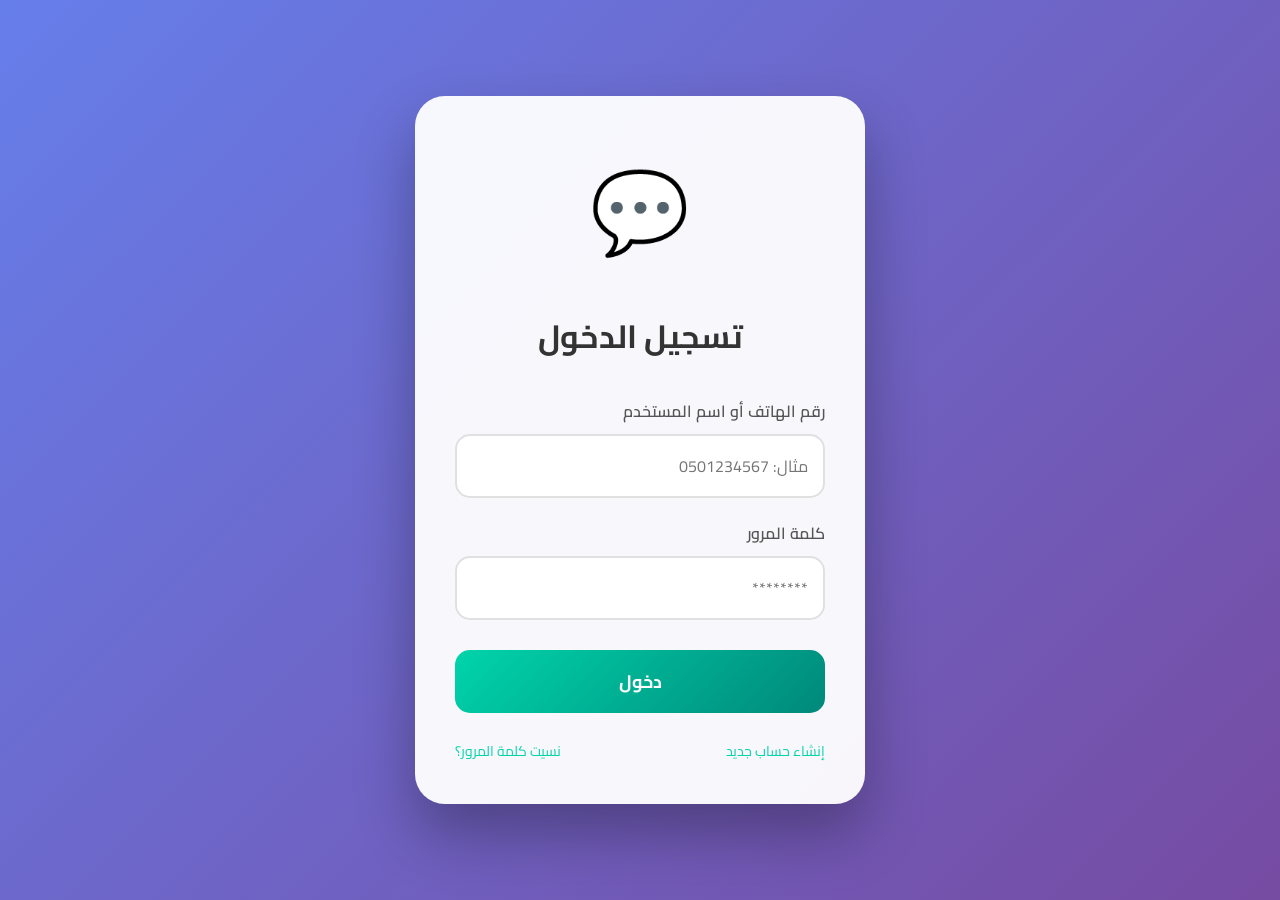
<file: index.html>
<!DOCTYPE html>
<html lang="ar" dir="rtl">
<head>
    <meta charset="UTF-8">
    <meta name="viewport" content="width=device-width, initial-scale=1.0">
    <title>دخول | دردشتي</title>
    <style>
        @import url('https://fonts.googleapis.com/css2?family=Cairo:wght@300;400;600;700&display=swap');
        
        * {
            margin: 0;
            padding: 0;
            box-sizing: border-box;
            font-family: 'Cairo', sans-serif;
        }

        :root {
            --primary: #00d4aa;
            --secondary: #00897b;
        }

        body {
            min-height: 100vh;
            background: linear-gradient(135deg, #667eea 0%, #764ba2 100%);
            display: flex;
            justify-content: center;
            align-items: center;
            padding: 20px;
        }

        .container {
            background: rgba(255, 255, 255, 0.95);
            border-radius: 30px;
            padding: 40px;
            width: 100%;
            max-width: 450px;
            box-shadow: 0 30px 60px rgba(0,0,0,0.3);
        }

        .logo {
            text-align: center;
            font-size: 80px;
            margin-bottom: 20px;
        }

        h1 {
            text-align: center;
            color: #333;
            margin-bottom: 30px;
        }

        .form-group {
            margin-bottom: 20px;
        }

        label {
            display: block;
            margin-bottom: 8px;
            color: #555;
            font-weight: 600;
        }

        input {
            width: 100%;
            padding: 15px;
            border: 2px solid #e0e0e0;
            border-radius: 15px;
            font-size: 16px;
            transition: all 0.3s;
        }

        input:focus {
            outline: none;
            border-color: var(--primary);
        }

        button {
            width: 100%;
            padding: 15px;
            background: linear-gradient(135deg, var(--primary), var(--secondary));
            color: white;
            border: none;
            border-radius: 15px;
            font-size: 18px;
            font-weight: 700;
            cursor: pointer;
            transition: all 0.3s;
            margin-top: 10px;
        }

        button:hover {
            transform: translateY(-3px);
            box-shadow: 0 10px 30px rgba(0, 212, 170, 0.3);
        }

        .links {
            display: flex;
            justify-content: space-between;
            margin-top: 25px;
            font-size: 14px;
        }

        .links a {
            color: var(--primary);
            text-decoration: none;
            cursor: pointer;
        }

        .error {
            background: #ffebee;
            color: #c62828;
            padding: 12px;
            border-radius: 10px;
            margin-bottom: 20px;
            display: none;
            font-size: 14px;
        }

        .success {
            background: #e8f5e9;
            color: #2e7d32;
            padding: 12px;
            border-radius: 10px;
            margin-bottom: 20px;
            display: none;
            font-size: 14px;
        }

        .modal {
            display: none;
            position: fixed;
            top: 0;
            left: 0;
            width: 100%;
            height: 100%;
            background: rgba(0,0,0,0.5);
            z-index: 1000;
            align-items: center;
            justify-content: center;
        }

        .modal.active {
            display: flex;
        }

        .modal-content {
            background: white;
            padding: 30px;
            border-radius: 20px;
            width: 90%;
            max-width: 400px;
        }

        .modal-header {
            display: flex;
            justify-content: space-between;
            align-items: center;
            margin-bottom: 20px;
        }

        .close-btn {
            background: none;
            border: none;
            font-size: 24px;
            cursor: pointer;
        }

        .hidden { display: none !important; }
    </style>
</head>
<body>
    <div class="container">
        <div class="logo">💬</div>
        <h1>تسجيل الدخول</h1>
        
        <div class="error" id="errorMsg"></div>
        <div class="success" id="successMsg"></div>

        <form id="loginForm">
            <div class="form-group">
                <label>رقم الهاتف أو اسم المستخدم</label>
                <input type="text" id="loginUser" placeholder="مثال: 0501234567" required>
            </div>
            
            <div class="form-group">
                <label>كلمة المرور</label>
                <input type="password" id="loginPass" placeholder="********" required>
            </div>
            
            <button type="submit">دخول</button>
        </form>

        <div class="links">
            <a href="register.html">إنشاء حساب جديد</a>
            <a onclick="openRecoveryModal()">نسيت كلمة المرور؟</a>
        </div>
    </div>

    <!-- Modal استرجاع كلمة المرور -->
    <div class="modal" id="recoveryModal">
        <div class="modal-content">
            <div class="modal-header">
                <h3>🔐 استرجاع كلمة المرور</h3>
                <button class="close-btn" onclick="closeRecoveryModal()">×</button>
            </div>
            
            <div id="recoveryStep1">
                <p style="margin-bottom: 15px;">أدخل رقم هاتفك</p>
                <div class="form-group">
                    <input type="text" id="recoveryContact" placeholder="رقم الهاتف">
                </div>
                <button onclick="sendRecoveryCode()">إرسال رمز التحقق</button>
            </div>

            <div id="recoveryStep2" class="hidden">
                <p style="margin-bottom: 15px;">أدخل الرمز:</p>
                <div class="form-group">
                    <input type="text" id="recoveryCodeInput" placeholder="الرمز" maxlength="6">
                </div>
                <button onclick="verifyRecoveryCode()">تحقق</button>
            </div>

            <div id="recoveryStep3" class="hidden">
                <p style="margin-bottom: 15px;">كلمة المرور الجديدة:</p>
                <div class="form-group">
                    <input type="password" id="newPassword" placeholder="كلمة المرور الجديدة">
                </div>
                <div class="form-group">
                    <input type="password" id="confirmNewPassword" placeholder="تأكيد">
                </div>
                <button onclick="resetPassword()">حفظ</button>
            </div>
        </div>
    </div>

    <script>
        // التحقق من وجود مستخدم مسجل
        if(localStorage.getItem('currentUser')) {
            window.location.href = 'chat.html';
        }

        // تسجيل الدخول
        document.getElementById('loginForm').addEventListener('submit', function(e) {
            e.preventDefault();
            
            const user = document.getElementById('loginUser').value.trim();
            const pass = document.getElementById('loginPass').value;
            
            const users = JSON.parse(localStorage.getItem('users') || '[]');
            
            const found = users.find(u => {
                const matchPhone = u.phone === user;
                const matchUsername = u.username === user || u.username === '@' + user.replace('@', '');
                const matchEmail = u.email && u.email.toLowerCase() === user.toLowerCase();
                return (matchPhone || matchUsername || matchEmail) && u.password === pass;
            });
            
            if(found) {
                found.isOnline = true;
                found.lastLogin = new Date().toISOString();
                
                const userIndex = users.findIndex(u => u.id === found.id);
                users[userIndex] = found;
                localStorage.setItem('users', JSON.stringify(users));
                
                localStorage.setItem('currentUser', JSON.stringify(found));
                
                showSuccess('تم تسجيل الدخول بنجاح!');
                setTimeout(() => window.location.href = 'chat.html', 1000);
            } else {
                showError('بيانات الدخول غير صحيحة');
            }
        });

        // استرجاع كلمة المرور
        let recoveryUser = null;
        let generatedCode = null;

        function openRecoveryModal() {
            document.getElementById('recoveryModal').classList.add('active');
            document.getElementById('recoveryStep1').classList.remove('hidden');
            document.getElementById('recoveryStep2').classList.add('hidden');
            document.getElementById('recoveryStep3').classList.add('hidden');
        }

        function closeRecoveryModal() {
            document.getElementById('recoveryModal').classList.remove('active');
        }

        function sendRecoveryCode() {
            const contact = document.getElementById('recoveryContact').value.trim();
            if(!contact) return alert('أدخل رقم الهاتف');

            const users = JSON.parse(localStorage.getItem('users') || '[]');
            recoveryUser = users.find(u => u.phone === contact);

            if(!recoveryUser) return alert('لا يوجد حساب بهذا الرقم');

            generatedCode = Math.floor(100000 + Math.random() * 900000).toString();
            alert(`رمز التحقق: ${generatedCode}`);
            
            document.getElementById('recoveryStep1').classList.add('hidden');
            document.getElementById('recoveryStep2').classList.remove('hidden');
        }

        function verifyRecoveryCode() {
            const input = document.getElementById('recoveryCodeInput').value.trim();
            if(input !== generatedCode) return alert('رمز خاطئ');
            
            document.getElementById('recoveryStep2').classList.add('hidden');
            document.getElementById('recoveryStep3').classList.remove('hidden');
        }

        function resetPassword() {
            const newPass = document.getElementById('newPassword').value;
            const confirm = document.getElementById('confirmNewPassword').value;

            if(newPass.length < 6) return alert('كلمة المرور قصيرة');
            if(newPass !== confirm) return alert('كلمتا المرور غير متطابقتين');

            const users = JSON.parse(localStorage.getItem('users') || '[]');
            const index = users.findIndex(u => u.id === recoveryUser.id);
            users[index].password = newPass;
            localStorage.setItem('users', JSON.stringify(users));

            alert('تم تغيير كلمة المرور!');
            closeRecoveryModal();
        }

        function showError(msg) {
            const el = document.getElementById('errorMsg');
            el.textContent = msg;
            el.style.display = 'block';
            setTimeout(() => el.style.display = 'none', 5000);
        }

        function showSuccess(msg) {
            const el = document.getElementById('successMsg');
            el.textContent = msg;
            el.style.display = 'block';
        }
    </script>
</body>
</html>
</file>
